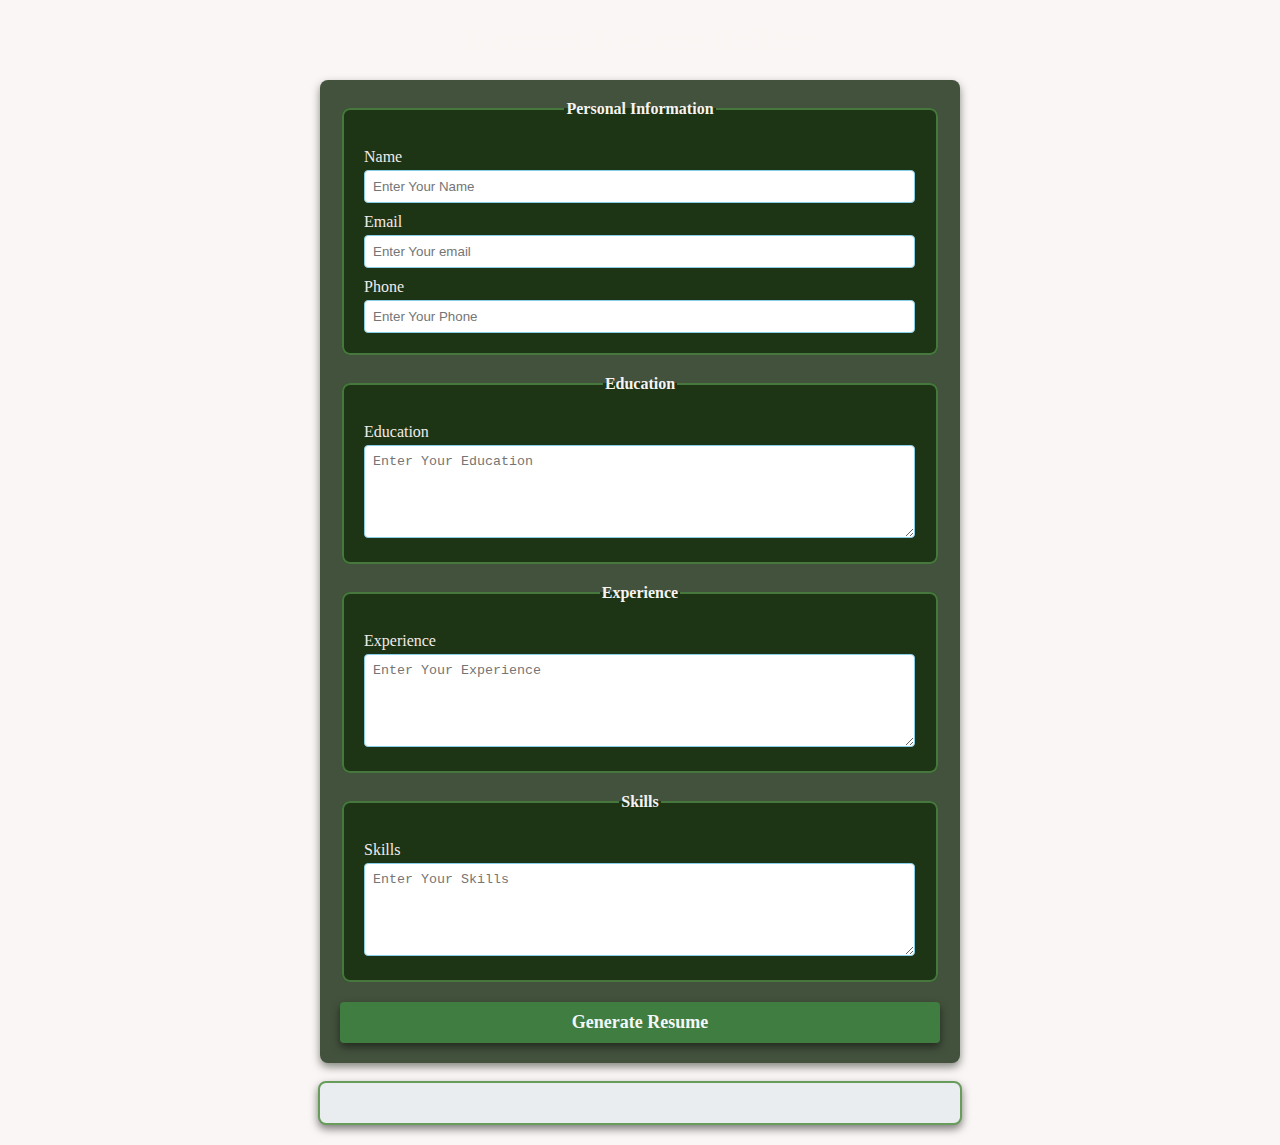
<file: Milestone 3/index.html>
<!DOCTYPE html>
<html lang="en">
<head>
    <meta charset="UTF-8">
    <meta name="viewport" content="width=device-width, initial-scale=1.0">
    <title>Dynamic Resume Builder</title>
    <link rel="stylesheet" href="style.css">
</head>
<body>
    <h1>Dynamic Resume Builder</h1>
    <form id="resume-form">
        <fieldset>
            <legend>Personal Information</legend>
            <label for="name:">Name</label>
            <input type="text" id="name" placeholder="Enter Your Name" required>

            <label for="emaile:">Email</label>
            <input type="email" id="email" placeholder="Enter Your email" required>

            <label for="phone:">Phone</label>
            <input type="tel" id="phone" placeholder="Enter Your Phone" required>
        </fieldset>

        <fieldset>
            <legend>Education</legend>
            <label for="education">Education</label>
            <textarea id="education" placeholder="Enter Your Education" rows="5" required></textarea>
        </fieldset>

        <fieldset>
            <legend>Experience</legend>
            <label for="experience">Experience</label>
            <textarea id="experience" placeholder="Enter Your Experience" rows="5" required></textarea>
        </fieldset>

        <fieldset>
            <legend>Skills</legend>
            <label for="skills">Skills</label>
            <textarea id="skills" placeholder="Enter Your Skills" rows="5" required></textarea>
        </fieldset>

        <button type="submit"><b>Generate Resume</b></button>
    </form>

    <br>
    <div id="resume-display"></div>

    <script src="script.js"></script>

</body>
</html>
</file>
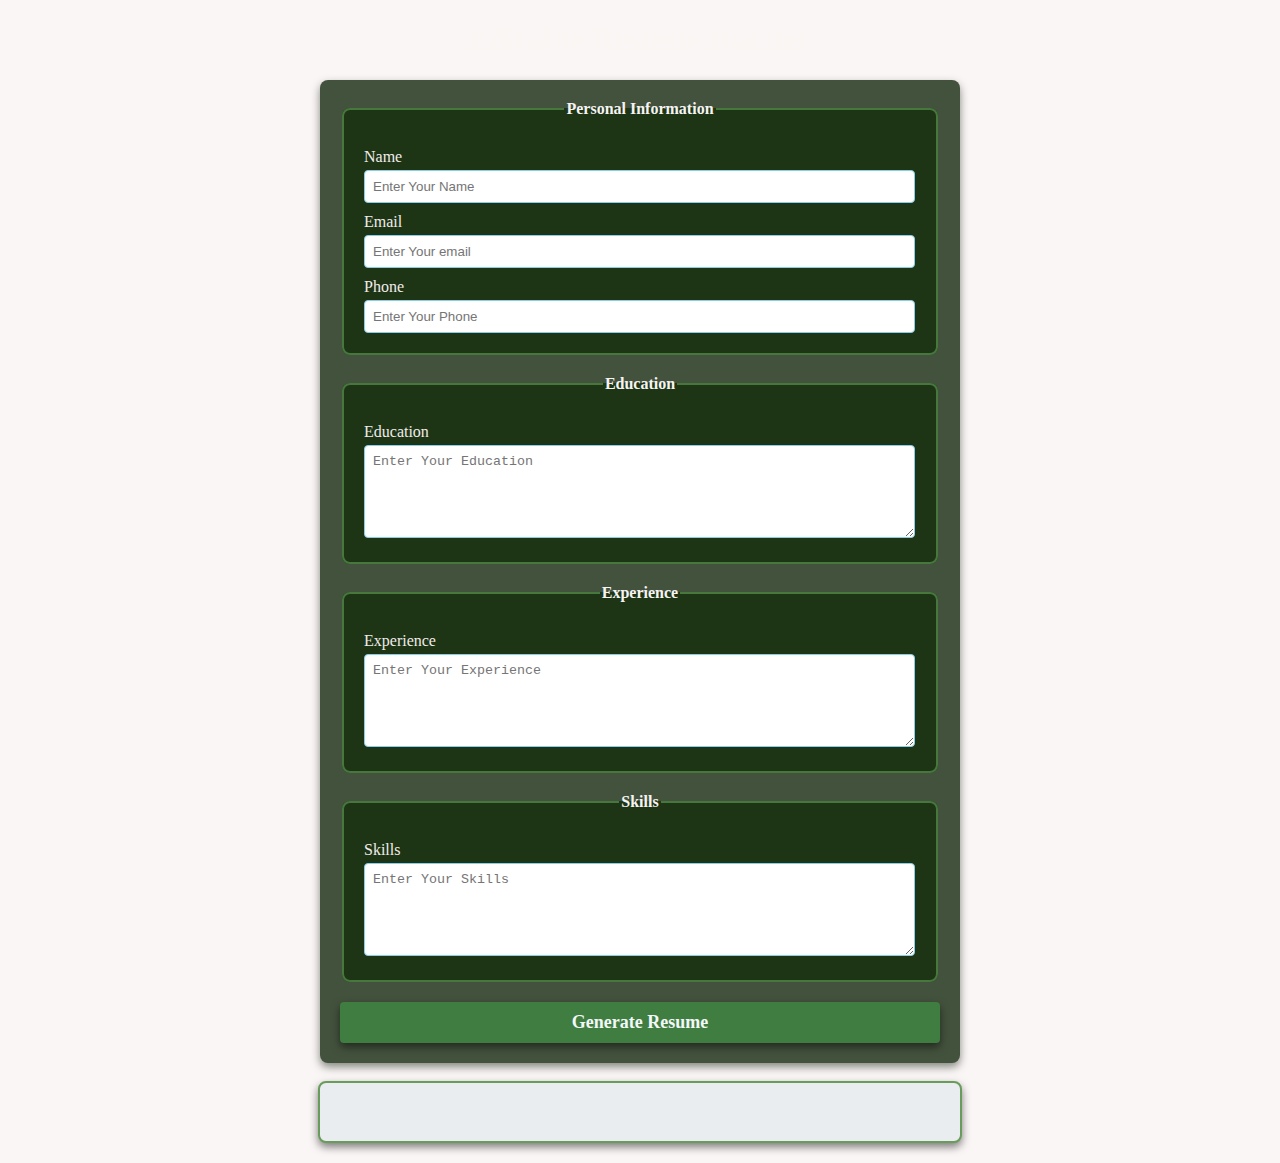
<file: Milestone 4/index.html>
<!DOCTYPE html>
<html lang="en">
<head>
    <meta charset="UTF-8">
    <meta name="viewport" content="width=device-width, initial-scale=1.0">
    <title>Editable Resume Builder</title>
    <link rel="stylesheet" href="style.css">
</head>
<body>
    <h1>Editable Resume Builder</h1>
    <form id="resume-form">
        <fieldset>
            <legend>Personal Information</legend>
            <label for="name:">Name</label>
            <input type="text" id="name" placeholder="Enter Your Name" required>

            <label for="emaile:">Email</label>
            <input type="email" id="email" placeholder="Enter Your email" required>

            <label for="phone:">Phone</label>
            <input type="tel" id="phone" placeholder="Enter Your Phone" required>
        </fieldset>

        <fieldset>
            <legend>Education</legend>
            <label for="education">Education</label>
            <textarea id="education" placeholder="Enter Your Education" rows="5" required></textarea>
        </fieldset>

        <fieldset>
            <legend>Experience</legend>
            <label for="experience">Experience</label>
            <textarea id="experience" placeholder="Enter Your Experience" rows="5" required></textarea>
        </fieldset>

        <fieldset>
            <legend>Skills</legend>
            <label for="skills">Skills</label>
            <textarea id="skills" placeholder="Enter Your Skills" rows="5" required></textarea>
        </fieldset>

        <button type="submit"><b>Generate Resume</b></button>
    </form>

    <br>

    <!--Editable Dynamic Resume-->
    <div id="resume-display" contenteditable="true"></div>

    <script src="script.js"></script>

</body>
</html>
</file>
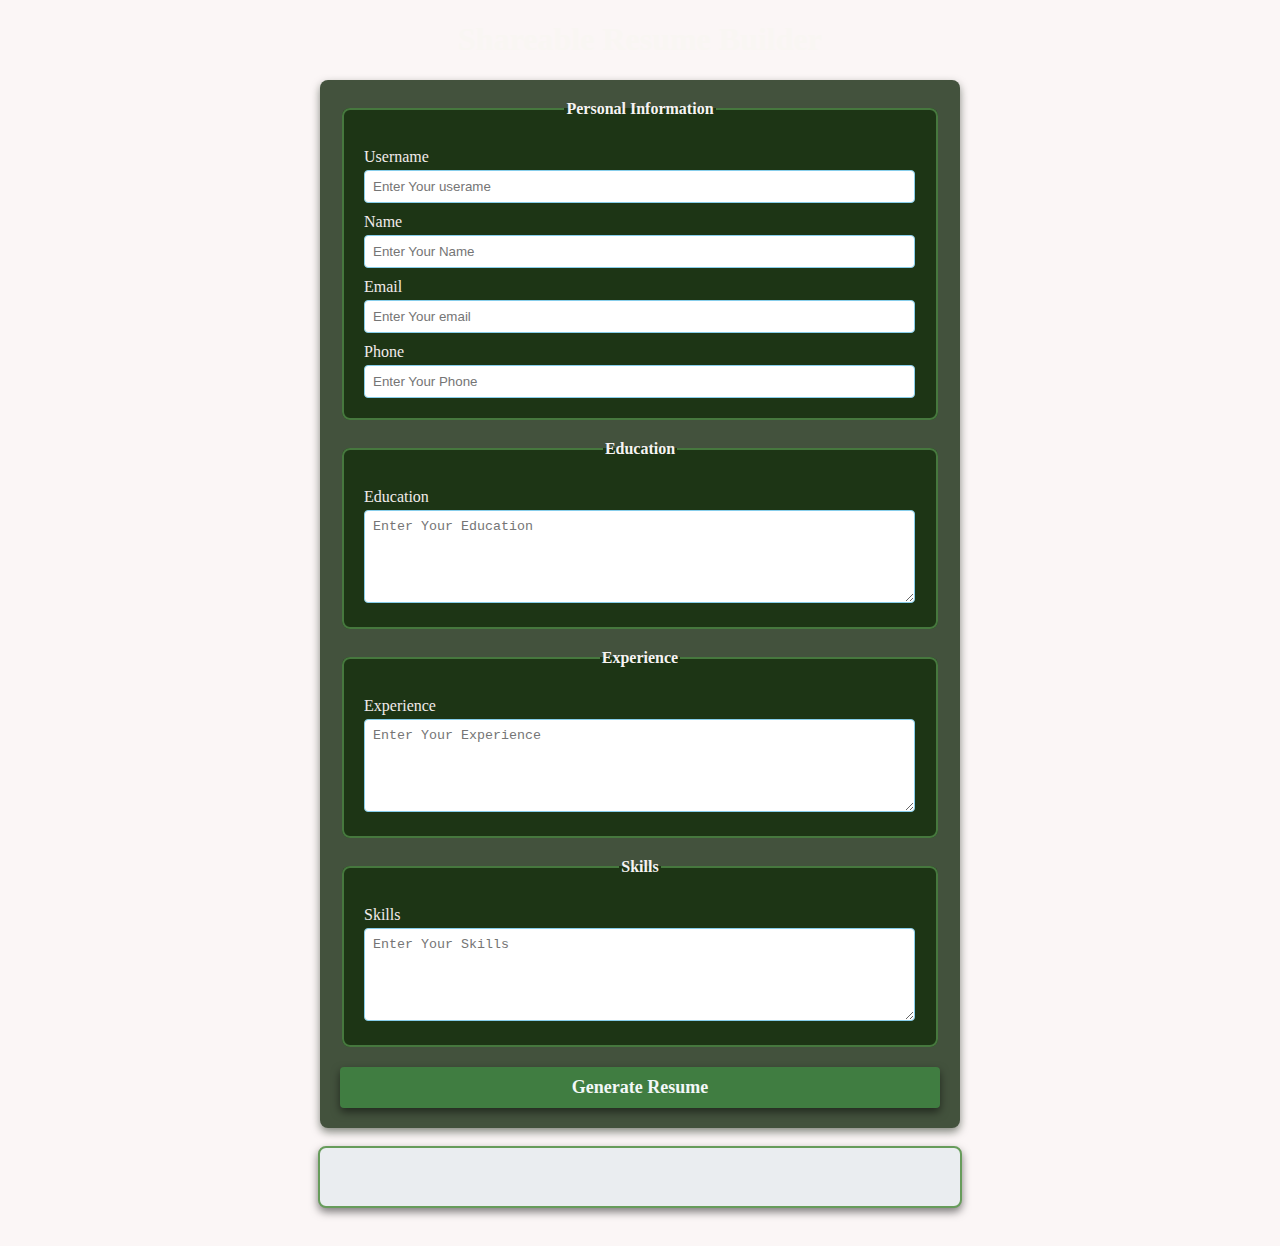
<file: Milestone 5/index.html>
<!DOCTYPE html>
<html lang="en">
<head>
    <meta charset="UTF-8">
    <meta name="viewport" content="width=device-width, initial-scale=1.0">
    <title>Shareable Resume Builder</title>
    <link rel="stylesheet" href="style.css">
</head>
<body>
    <h1>Shareable Resume Builder</h1>
    <form id="resume-form">
        <fieldset>
            <legend>Personal Information</legend>


            <label for="username:">Username</label>
            <input type="text" id="username" placeholder="Enter Your userame" required>

            <label for="name:">Name</label>
            <input type="text" id="name" placeholder="Enter Your Name" required>

            <label for="emaile:">Email</label>
            <input type="email" id="email" placeholder="Enter Your email" required>

            <label for="phone:">Phone</label>
            <input type="tel" id="phone" placeholder="Enter Your Phone" required>
        </fieldset>

        <fieldset>
            <legend>Education</legend>
            <label for="education">Education</label>
            <textarea id="education" placeholder="Enter Your Education" rows="5" required></textarea>
        </fieldset>

        <fieldset>
            <legend>Experience</legend>
            <label for="experience">Experience</label>
            <textarea id="experience" placeholder="Enter Your Experience" rows="5" required></textarea>
        </fieldset>

        <fieldset>
            <legend>Skills</legend>
            <label for="skills">Skills</label>
            <textarea id="skills" placeholder="Enter Your Skills" rows="5" required></textarea>
        </fieldset>

        <button type="submit"><b>Generate Resume</b></button>
    </form>

    <br>

    <!--Editable Dynamic Resume-->
    <div id="resume-display" contenteditable="true"></div>

    <br>

    <!--downloading sharing option-->
    <div id="downloadingOption" style="display: none;">
        <h2>Shareable Link</h2>
        <p>Link for view and edit your resume</p>
        <a href="#" id="shareable-link" target="_blank"></a>
        <br>
        <button download-pdf><b>Download as PDF</b></button>
    </div>

    <script src="script.js"></script>

</body>
</html>
</file>
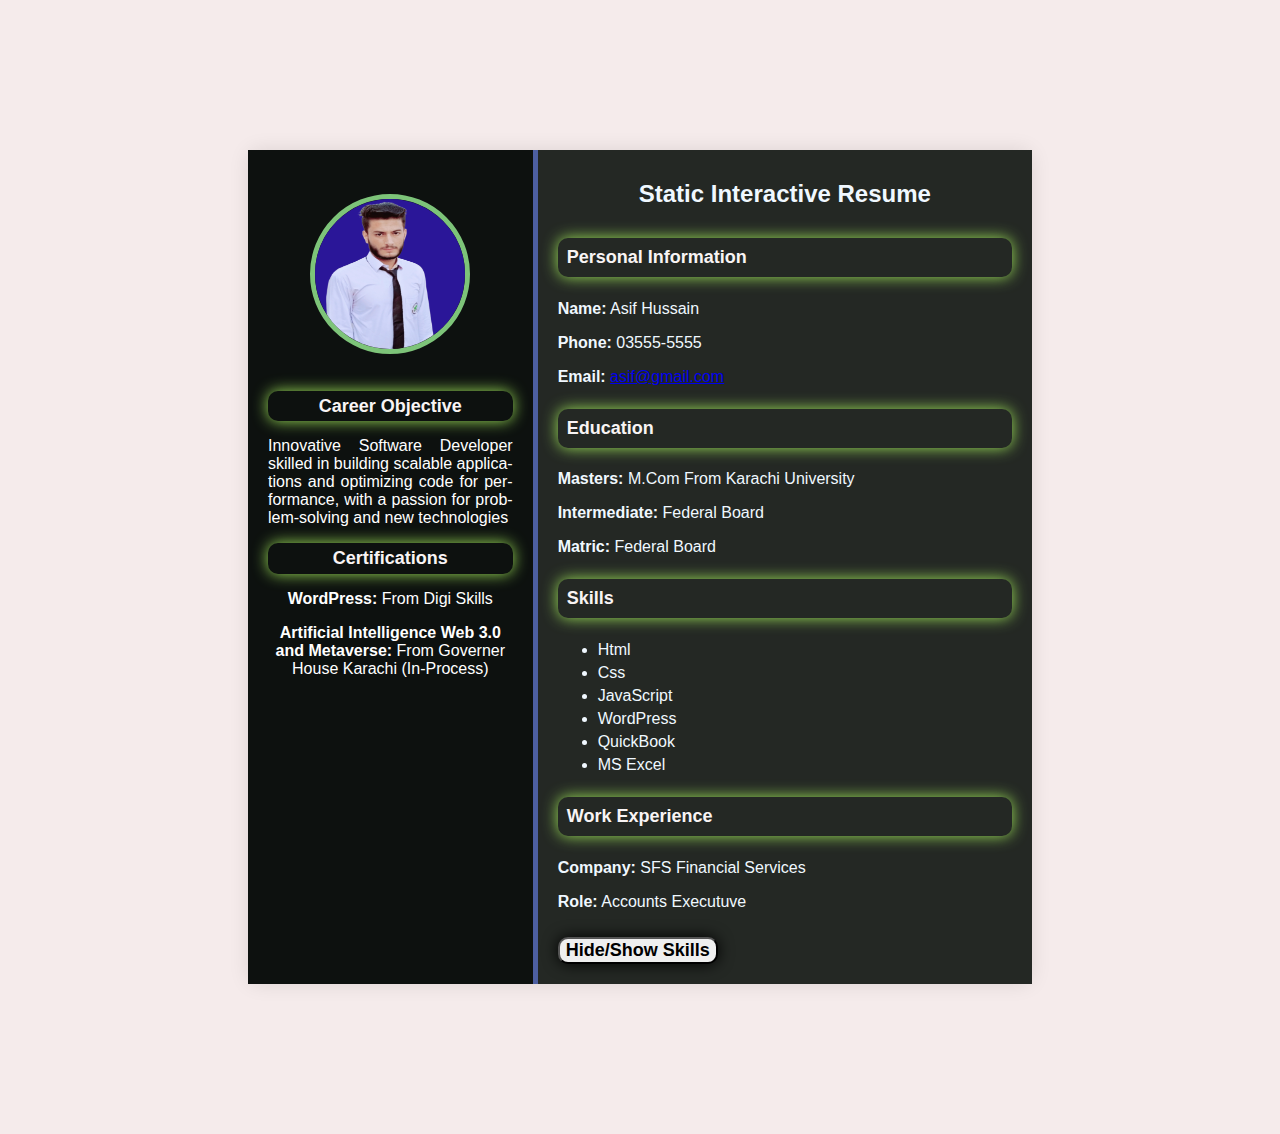
<file: Milestone1/index.html>
<!DOCTYPE html>
<html lang="en">
<head>
    <meta charset="UTF-8">
    <meta name="viewport" content="width=device-width, initial-scale=1.0">
    <title>Static Interactive Resume</title>
    <link rel="stylesheet" href="style.css"
</head>
<body>
    <div class="resume-container">
        <div class="left-section">
            <img src="pic.jpeg" alt="profile picture" class="profile-picture">
            <section id="objective">
                <h3>Career Objective</h3>
                <p style="text-align: justify; hyphens: auto;">Innovative Software Developer skilled in building scalable applications and optimizing code for performance, with a passion for problem-solving and new technologies</p>
            </section>

            <section id="Certification">
                <h3>Certifications</h3>
                <p><b>WordPress:</b> From Digi Skills</p>
                <p><b> Artificial Intelligence Web 3.0 and Metaverse:</b> From Governer House Karachi (In-Process)</p>
            </section>
        </div>
        


        <!-- Right section-->
         <div class="right-section">
            <h1>Static Interactive Resume</h1>
            <section id="personal-information">
                <h3>Personal Information</h3>
                <p><b>Name:</b> Asif Hussain</p>
                <p><b>Phone:</b> 03555-5555</p>
                <p><b>Email:</b> <a href="mailto:asif@gmail.com">asif@gmail.com</a></p>
            </section>

            <section id="education">
                <h3>Education</h3>
                <p><b>Masters:</b> M.Com From Karachi University</p>
                <p><b>Intermediate:</b> Federal Board</p>
                <p><b>Matric:</b> Federal Board</p>
            </section>

            <section id="skills">
                <h3>Skills</h3>
                <ul>
                    <li>Html</li>
                    <li>Css</li>
                    <li>JavaScript</li>
                    <li>WordPress</li>
                    <li>QuickBook</li>
                    <li>MS Excel</li>
                </ul>
            </section>


            <section id="work experience">
                <h3>Work Experience</h3>
                <p><b>Company:</b> SFS Financial Services</p>
                <p><b>Role:</b> Accounts Executuve</p>
            </section>

            <button id="toggle-skills"><b>Hide/Show Skills</b></button>
         </div>
        
    </div>
    <script src="script.js"></script>
</body>
</html>
</file>
<file: Milestone 3/style.css>
body {
    font-family: 'Times New Roman', Times, serif;
    margin: 20px;
    padding: 0;
    background-color: rgb(251, 246, 246);
}

form {
    margin: auto;
    background-color: rgb(67, 82, 61);
    border-radius: 8px;
    box-shadow: 0 4px 8px rgba(13, 25, 9, 0.5);
    padding: 20px;
    max-width: 600px;
}

h1 {
    text-align: center;
    color: rgb(249, 246, 243);
}

fieldset {
    border: 2px solid rgb(70, 120, 62);
    border-radius: 8px;
    padding: 20px;
    margin-bottom: 20px;
    background-color: rgb(29, 53, 21);
}

legend {
    font-weight: bold;
    text-align: center;
    color: rgb(246, 243, 243);
}

label {
    display: block;
    margin-top: 10px;
    color: rgb(241, 235, 235);

}

input,textarea {
    margin-top: 4px;
    padding: 8px;
    width: calc(100% - 1px);
    border: 1px solid skyblue;
    border-radius: 4px;
    box-sizing: border-box;
}

button {
    display: block;
    width: 100%;
    background-color: rgb(64, 125, 65);
    color: rgb(242, 247, 247);
    border: none;
    border-radius: 4px;
    box-shadow: 0 4px 8px rgba(0, 0, 0, 0.5);
    margin-top: 10px;
    font-size: 18px;
    font-family: 'Times New Roman', Times, serif;
    padding: 10px;
    cursor: pointer;
}

button :hover {
    color: rgb(49, 47, 39);
}

#resume-display {
    max-width: 600px;
    margin: auto;
    padding: 20px;
    border: 2px solid rgb(103, 156, 91);
    border-radius: 8px;
    background-color: rgb(234, 237, 240);
    box-shadow: 0 4px 8px rgba(0, 0, 0, 0.5);
}

#resume-display h2 {
    color: black;
}
</file>
<file: Milestone 4/style.css>
body {
    font-family: 'Times New Roman', Times, serif;
    margin: 20px;
    padding: 0;
    background-color: rgb(251, 246, 246);
}

form {
    margin: auto;
    background-color: rgb(67, 82, 61);
    border-radius: 8px;
    box-shadow: 0 4px 8px rgba(13, 25, 9, 0.5);
    padding: 20px;
    max-width: 600px;
}

h1 {
    text-align: center;
    color: rgb(249, 246, 243);
}

fieldset {
    border: 2px solid rgb(70, 120, 62);
    border-radius: 8px;
    padding: 20px;
    margin-bottom: 20px;
    background-color: rgb(29, 53, 21);
}

legend {
    font-weight: bold;
    text-align: center;
    color: rgb(246, 243, 243);
}

label {
    display: block;
    margin-top: 10px;
    color: rgb(241, 235, 235);

}

input,textarea {
    margin-top: 4px;
    padding: 8px;
    width: calc(100% - 1px);
    border: 1px solid skyblue;
    border-radius: 4px;
    box-sizing: border-box;
}

button {
    display: block;
    width: 100%;
    background-color: rgb(64, 125, 65);
    color: rgb(242, 247, 247);
    border: none;
    border-radius: 4px;
    box-shadow: 0 4px 8px rgba(0, 0, 0, 0.5);
    margin-top: 10px;
    font-size: 18px;
    font-family: 'Times New Roman', Times, serif;
    padding: 10px;
    cursor: pointer;
}

button :hover {
    color: rgb(49, 47, 39);
}

#resume-display {
    max-width: 600px;
    margin: auto;
    padding: 20px;
    border: 2px solid rgb(103, 156, 91);
    border-radius: 8px;
    background-color: rgb(234, 237, 240);
    box-shadow: 0 4px 8px rgba(0, 0, 0, 0.5);
    /*Making editable */
    outline: none;
}

#resume-display h2 {
    color: black;
}
</file>
<file: Milestone 5/style.css>
body {
    font-family: 'Times New Roman', Times, serif;
    margin: 20px;
    padding: 0;
    background-color: rgb(251, 246, 246);
}

form {
    margin: auto;
    background-color: rgb(67, 82, 61);
    border-radius: 8px;
    box-shadow: 0 4px 8px rgba(13, 25, 9, 0.5);
    padding: 20px;
    max-width: 600px;
}

h1 {
    text-align: center;
    color: rgb(249, 246, 243);
}

fieldset {
    border: 2px solid rgb(70, 120, 62);
    border-radius: 8px;
    padding: 20px;
    margin-bottom: 20px;
    background-color: rgb(29, 53, 21);
}

legend {
    font-weight: bold;
    text-align: center;
    color: rgb(246, 243, 243);
}

label {
    display: block;
    margin-top: 10px;
    color: rgb(241, 235, 235);

}

input,textarea {
    margin-top: 4px;
    padding: 8px;
    width: calc(100% - 1px);
    border: 1px solid skyblue;
    border-radius: 4px;
    box-sizing: border-box;
}

button {
    display: block;
    width: 100%;
    background-color: rgb(64, 125, 65);
    color: rgb(242, 247, 247);
    border: none;
    border-radius: 4px;
    box-shadow: 0 4px 8px rgba(0, 0, 0, 0.5);
    margin-top: 10px;
    font-size: 18px;
    font-family: 'Times New Roman', Times, serif;
    padding: 10px;
    cursor: pointer;
}

button :hover {
    color: rgb(49, 47, 39);
}

#resume-display {
    max-width: 600px;
    margin: auto;
    padding: 20px;
    border: 2px solid rgb(103, 156, 91);
    border-radius: 8px;
    background-color: rgb(234, 237, 240);
    box-shadow: 0 4px 8px rgba(0, 0, 0, 0.5);
    /*Making editable */
    outline: none;
}

#resume-display h2 {
    color: black;
}
</file>
<file: Milestone1/style.css>
body {
    font-family: 'Arial', sans-serif;
    background-color: #f5ebeb;
    margin: 0;
    padding: 150px;
}

.resume-container {
    display: flex;
    background-color: rgb(248, 242, 242);
    width: 80%;
    margin: 0 auto;
    border-radius: 10px;
    box-shadow: 0 0 20px rgba(0, 0, 0, 0.1);
}

/* Left Section Styling */
.left-section {
    background-color: #0d110f;
    color: white;
    padding: 20px;
    width: 35%;
    text-align: center;
    border-right: 5px solid #4d5fa1;
}

.profile-picture {
    width: 150px;
    height: 150px;
    margin-top: 10%;
    border-radius: 50%;
    border: 5px solid #7dc479;
    margin-bottom: 20px;
}

h1 {
    font-size: 24px;
    margin: 10px 0;
    margin-bottom: 30px;
    text-align: center;
}

h3 {
    font-size: 18px;
    padding: 2%;
    margin: 20px 0 10px;
    color: rgb(248, 244, 244);
    border-radius: 10px;
    box-shadow: 0 0 15px #9ee359;
    margin-top: 5%;
    margin-bottom: 5%;
}

ul {
    list-style-type: fill round;
    padding: 10;
    margin: 10px 0;
}

ul li {
    margin: 5px 0;
}

/* Right Section Styling */
.right-section {
    background-color: #242824;
    color: aliceblue;
    padding: 20px;
    width: 65%;
}

button {
    font-family: Arial, sans-serif;
    border-radius: 10px;
    box-shadow: 0 0 15px black;
    cursor: pointer;
    margin-top: 10px;
    font-size: 18px;
}

button:hover {
    background-color: #a8f174;
}
</file>
